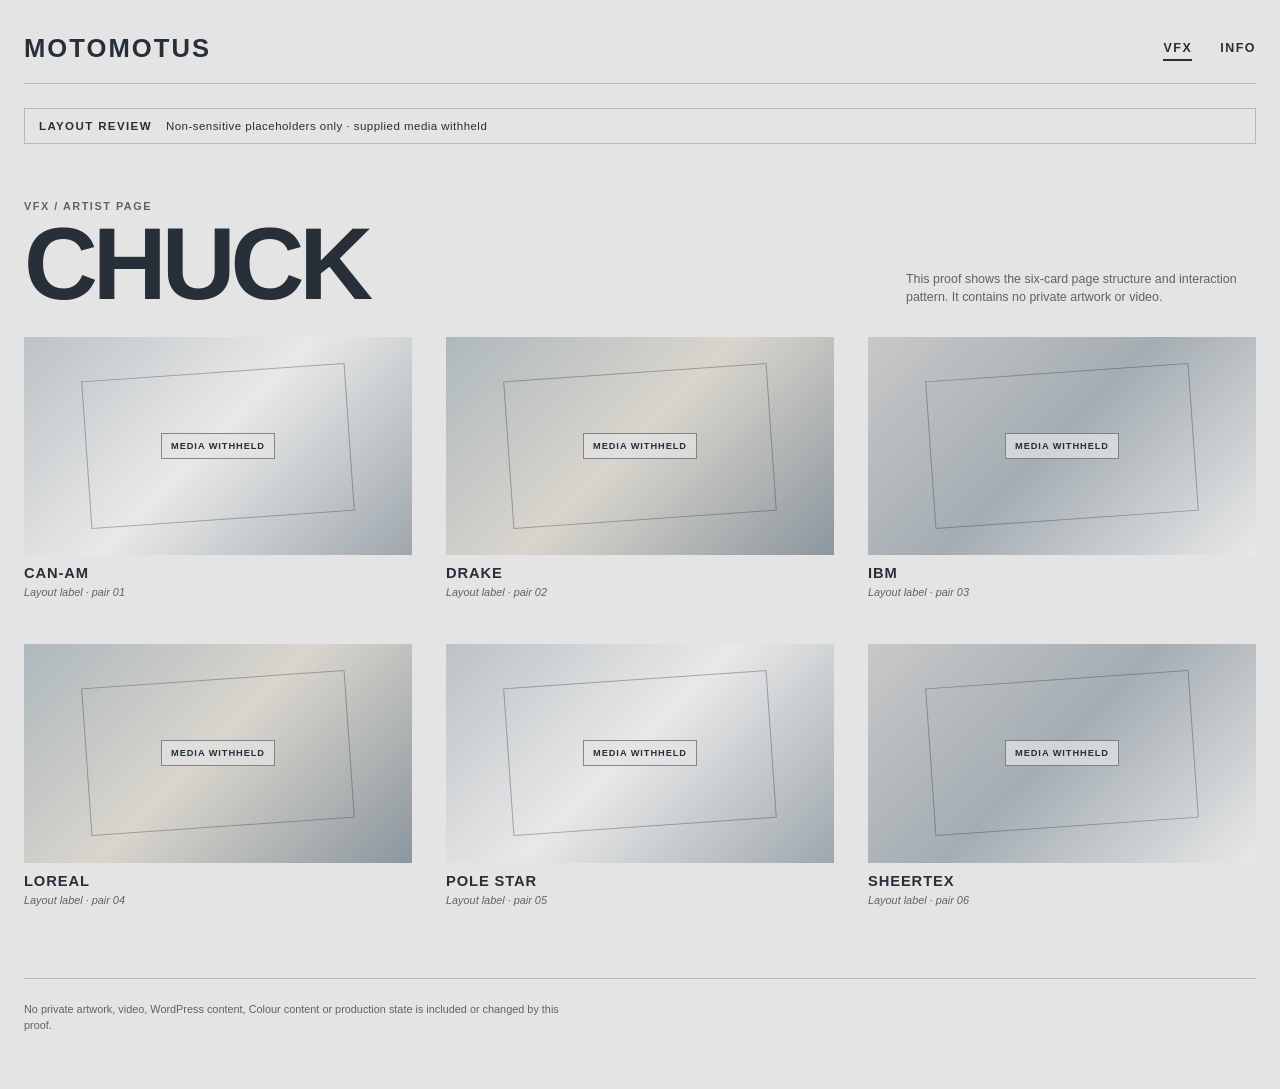
<file: proof/motomotus-chuck-layout-placeholder/index.html>
<!doctype html>
<html lang="en">
<head>
  <meta charset="utf-8">
  <meta name="viewport" content="width=device-width, initial-scale=1">
  <meta name="robots" content="noindex, nofollow, noarchive">
  <title>Motomotus — Chuck layout review</title>
  <link rel="stylesheet" href="styles.css">
</head>
<body>
  <main id="vfx" class="review-shell">
    <header class="site-header">
      <a class="wordmark" href="#vfx" aria-label="Motomotus Chuck layout review">MOTOMOTUS</a>
      <nav class="site-nav" aria-label="Primary navigation">
        <a class="is-current" href="#vfx" aria-current="page">VFX</a>
        <a href="#info">INFO</a>
      </nav>
    </header>

    <aside class="review-banner" aria-label="Review status">
      <span class="review-banner__label">LAYOUT REVIEW</span>
      <span>Non-sensitive placeholders only · supplied media withheld</span>
    </aside>

    <section class="intro" aria-labelledby="page-title">
      <div>
        <p class="eyebrow">VFX / ARTIST PAGE</p>
        <h1 id="page-title">CHUCK</h1>
      </div>
      <p class="intro__note">This proof shows the six-card page structure and interaction pattern. It contains no private artwork or video.</p>
    </section>

    <section class="project-grid" aria-label="Chuck layout placeholders">
      <button class="project-card" type="button" data-label="CAN-AM" data-pair="01" aria-label="CAN-AM layout placeholder, pair 01, open detail">
        <span class="project-card__media" aria-hidden="true"><span>MEDIA WITHHELD</span></span>
        <span class="project-card__meta"><strong>CAN-AM</strong><span>Layout label · pair 01</span></span>
      </button>
      <button class="project-card" type="button" data-label="DRAKE" data-pair="02" aria-label="DRAKE layout placeholder, pair 02, open detail">
        <span class="project-card__media" aria-hidden="true"><span>MEDIA WITHHELD</span></span>
        <span class="project-card__meta"><strong>DRAKE</strong><span>Layout label · pair 02</span></span>
      </button>
      <button class="project-card" type="button" data-label="IBM" data-pair="03" aria-label="IBM layout placeholder, pair 03, open detail">
        <span class="project-card__media" aria-hidden="true"><span>MEDIA WITHHELD</span></span>
        <span class="project-card__meta"><strong>IBM</strong><span>Layout label · pair 03</span></span>
      </button>
      <button class="project-card" type="button" data-label="LOREAL" data-pair="04" aria-label="LOREAL layout placeholder, pair 04, open detail">
        <span class="project-card__media" aria-hidden="true"><span>MEDIA WITHHELD</span></span>
        <span class="project-card__meta"><strong>LOREAL</strong><span>Layout label · pair 04</span></span>
      </button>
      <button class="project-card" type="button" data-label="POLE STAR" data-pair="05" aria-label="POLE STAR layout placeholder, pair 05, open detail">
        <span class="project-card__media" aria-hidden="true"><span>MEDIA WITHHELD</span></span>
        <span class="project-card__meta"><strong>POLE STAR</strong><span>Layout label · pair 05</span></span>
      </button>
      <button class="project-card" type="button" data-label="SHEERTEX" data-pair="06" aria-label="SHEERTEX layout placeholder, pair 06, open detail">
        <span class="project-card__media" aria-hidden="true"><span>MEDIA WITHHELD</span></span>
        <span class="project-card__meta"><strong>SHEERTEX</strong><span>Layout label · pair 06</span></span>
      </button>
    </section>

    <section id="info" class="review-footer" aria-label="Review notes">
      <p>No private artwork, video, WordPress content, Colour content or production state is included or changed by this proof.</p>
    </section>
  </main>

  <dialog class="review-dialog" id="review-dialog" aria-labelledby="modal-title">
    <div class="review-dialog__inner">
      <button class="review-dialog__close" id="close-dialog" type="button" aria-label="Close layout detail">×</button>
      <p class="eyebrow" id="modal-context">LAYOUT REVIEW · PLACEHOLDER</p>
      <h2 id="modal-title">Working label</h2>
      <div class="modal-placeholder" role="img" aria-label="Non-sensitive placeholder; supplied media withheld">MEDIA WITHHELD</div>
      <p class="review-dialog__note">This detail view confirms the interaction pattern only. Supplied media is intentionally withheld from this proof.</p>
    </div>
  </dialog>

  <script src="script.js"></script>
</body>
</html>
</file>
<file: proof/motomotus-chuck-layout-placeholder/styles.css>
:root { color-scheme: light; --paper: #e4e4e4; --ink: #272f38; --muted: #5d6369; --line: rgba(39,47,56,.24); --focus: #0b5fff; }
* { box-sizing: border-box; }
html { scroll-behavior: smooth; }
body { margin: 0; background: var(--paper); color: var(--ink); font-family: Arial, Helvetica, sans-serif; text-rendering: optimizeLegibility; }
button, a { color: inherit; font: inherit; }
a { text-decoration: none; }
.review-shell { width: min(100% - 48px, 1440px); margin: 0 auto; padding: 34px 0 56px; }
.site-header, .review-banner, .intro, .review-footer { display: flex; align-items: center; justify-content: space-between; }
.site-header { border-bottom: 1px solid var(--line); padding-bottom: 20px; }
.wordmark { font-size: clamp(1.2rem, 2vw, 1.75rem); font-weight: 800; letter-spacing: .08em; }
.site-nav { display: flex; gap: 28px; font-size: .78rem; font-weight: 700; letter-spacing: .12em; }
.site-nav a { padding: 4px 0; border-bottom: 2px solid transparent; }
.site-nav a:hover, .site-nav .is-current { border-bottom-color: currentColor; }
.review-banner { justify-content: flex-start; gap: 14px; margin: 24px 0 56px; padding: 11px 14px; border: 1px solid var(--line); font-size: .72rem; letter-spacing: .04em; }
.review-banner__label { font-weight: 800; letter-spacing: .12em; }
.intro { align-items: end; gap: 32px; margin-bottom: 30px; }
.eyebrow { margin: 0 0 8px; color: var(--muted); font-size: .68rem; font-weight: 700; letter-spacing: .14em; }
h1, h2, p { margin-top: 0; }
h1 { margin-bottom: 0; font-size: clamp(2.7rem, 8vw, 6.5rem); font-weight: 800; letter-spacing: -.05em; line-height: .85; }
.intro__note { max-width: 350px; margin-bottom: 0; color: var(--muted); font-size: .78rem; line-height: 1.5; }
.project-grid { display: grid; grid-template-columns: repeat(3, minmax(0, 1fr)); gap: 46px 34px; }
.project-card { display: block; width: 100%; padding: 0; border: 0; background: transparent; cursor: pointer; text-align: left; }
.project-card__media { display: grid; position: relative; aspect-ratio: 16 / 9; place-items: center; overflow: hidden; background: linear-gradient(135deg, #bcc2c6 0%, #e8e8e8 48%, #9ea7ad 100%); }
.project-card:nth-child(2n) .project-card__media { background: linear-gradient(135deg, #aeb8bd 0%, #d9d5cd 48%, #8b969e 100%); }
.project-card:nth-child(3n) .project-card__media { background: linear-gradient(135deg, #c8c8c8 0%, #a4adb3 48%, #e8e8e8 100%); }
.project-card__media::before { content: ""; position: absolute; inset: 16%; border: 1px solid rgba(39,47,56,.35); transform: rotate(-4deg); }
.project-card__media span { position: relative; z-index: 1; padding: 7px 9px; border: 1px solid rgba(39,47,56,.5); background: rgba(228,228,228,.72); font-size: .58rem; font-weight: 800; letter-spacing: .1em; }
.project-card__meta { display: flex; flex-direction: column; gap: 5px; padding-top: 10px; }
.project-card__meta strong { font-size: .92rem; letter-spacing: .06em; }
.project-card__meta span { color: var(--muted); font-size: .68rem; font-style: italic; }
.project-card:focus-visible, .site-nav a:focus-visible, .wordmark:focus-visible, .review-dialog__close:focus-visible { outline: 3px solid var(--focus); outline-offset: 5px; }
.review-footer { align-items: flex-start; margin-top: 72px; padding-top: 22px; border-top: 1px solid var(--line); }
.review-footer p { max-width: 560px; margin: 0; color: var(--muted); font-size: .68rem; line-height: 1.5; }
.review-dialog { width: min(94vw, 1100px); padding: 0; border: 0; background: #111820; color: #f2f2f2; }
.review-dialog::backdrop { background: rgba(12,17,22,.88); }
.review-dialog__inner { position: relative; padding: 54px 28px 28px; }
.review-dialog__close { position: absolute; top: 12px; right: 16px; width: 40px; height: 40px; border: 1px solid rgba(255,255,255,.6); border-radius: 50%; background: transparent; color: #fff; font-size: 1.7rem; line-height: 1; cursor: pointer; }
.review-dialog .eyebrow { color: #aeb7bf; }
.review-dialog h2 { margin-bottom: 18px; font-size: clamp(1.5rem,4vw,2.4rem); letter-spacing: .04em; }
.modal-placeholder { display: grid; min-height: min(56vw, 580px); place-items: center; border: 1px solid rgba(255,255,255,.25); background: linear-gradient(135deg, #212d37, #65727b 50%, #151d24); color: #d3d9dd; font-size: .72rem; font-weight: 800; letter-spacing: .12em; }
.review-dialog__note { margin: 16px 0 0; color: #aeb7bf; font-size: .72rem; line-height: 1.5; }
@media (max-width: 900px) { .project-grid { grid-template-columns: repeat(2, minmax(0, 1fr)); gap: 34px 22px; } }
@media (max-width: 620px) { .review-shell { width: min(100% - 32px, 1440px); padding-top: 22px; } .review-banner { align-items: flex-start; flex-direction: column; gap: 5px; margin: 18px 0 38px; } .intro { align-items: flex-start; flex-direction: column; gap: 18px; margin-bottom: 26px; } .project-grid { grid-template-columns: 1fr; gap: 30px; } .review-footer { align-items: flex-start; flex-direction: column; margin-top: 48px; } .review-dialog__inner { padding: 54px 16px 20px; } }
@media (prefers-reduced-motion: reduce) { *, *::before, *::after { scroll-behavior: auto !important; transition-duration: .01ms !important; animation-duration: .01ms !important; } }
</file>
